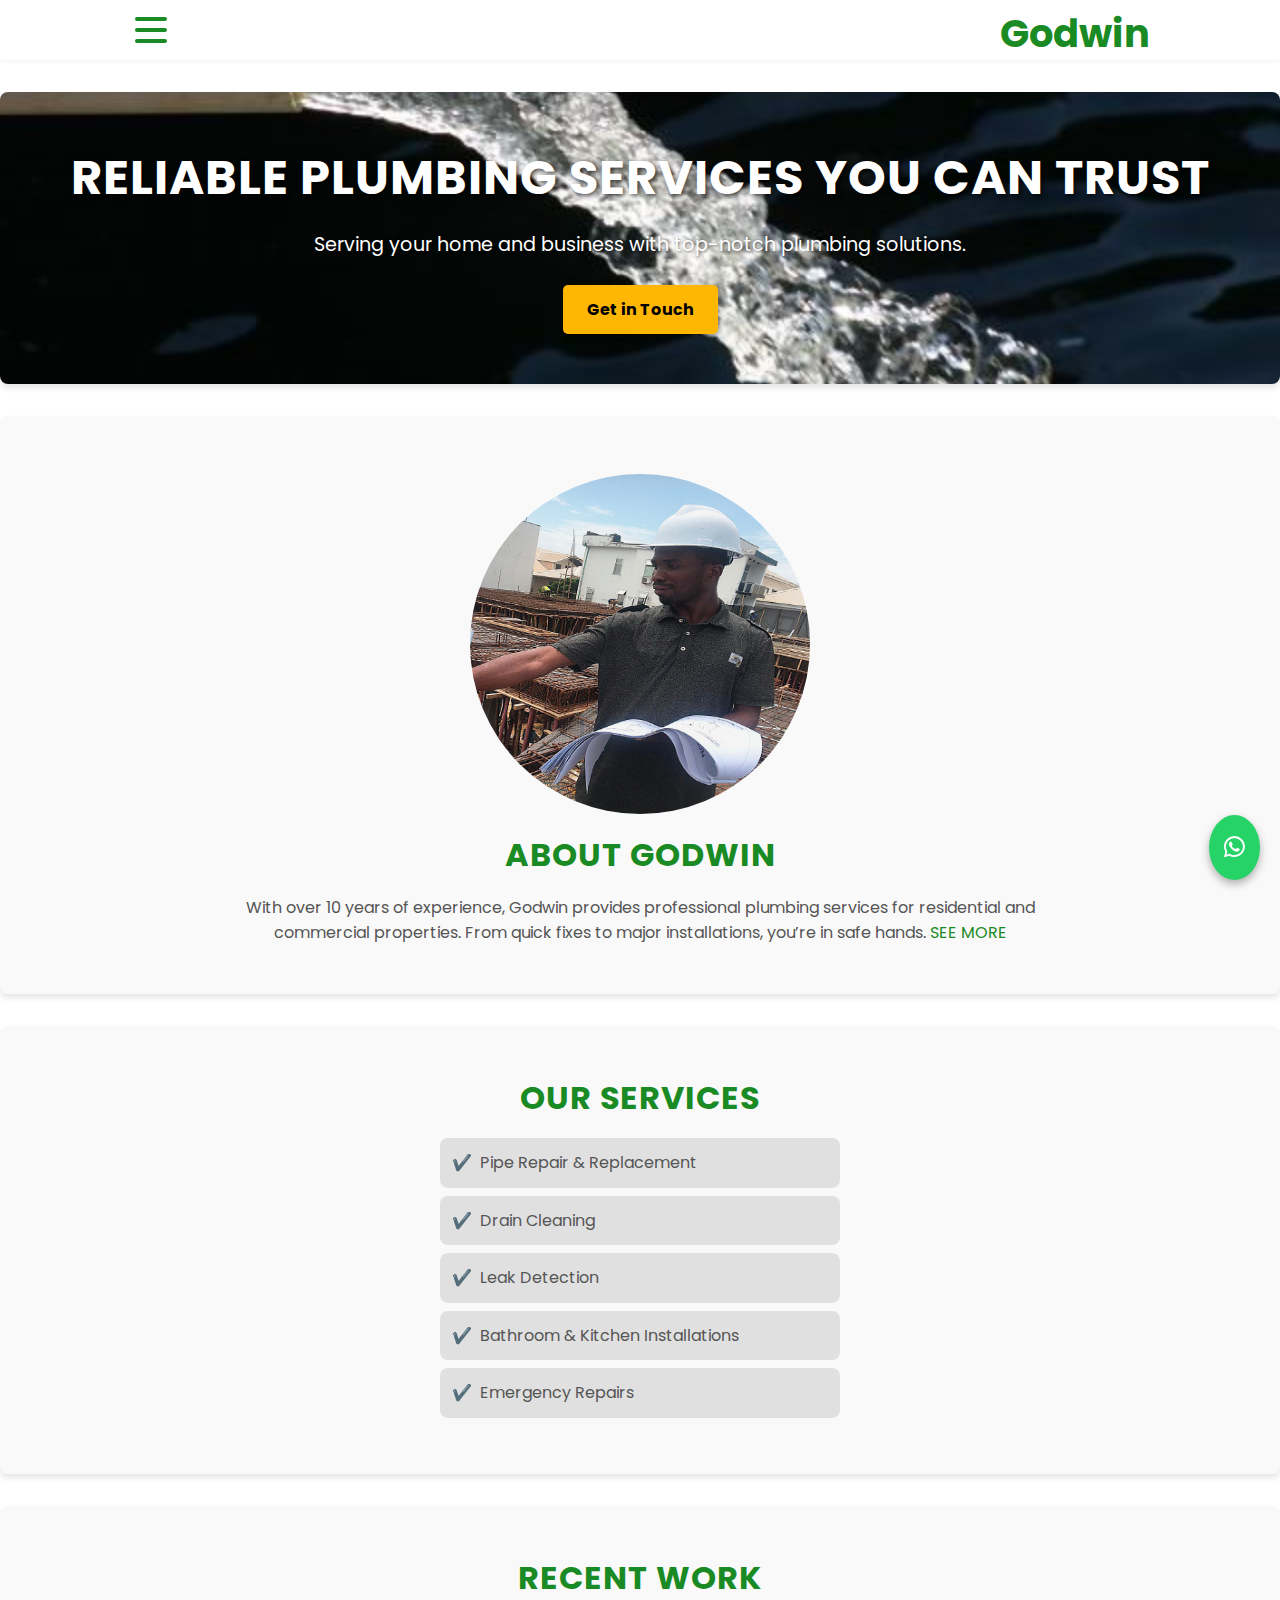
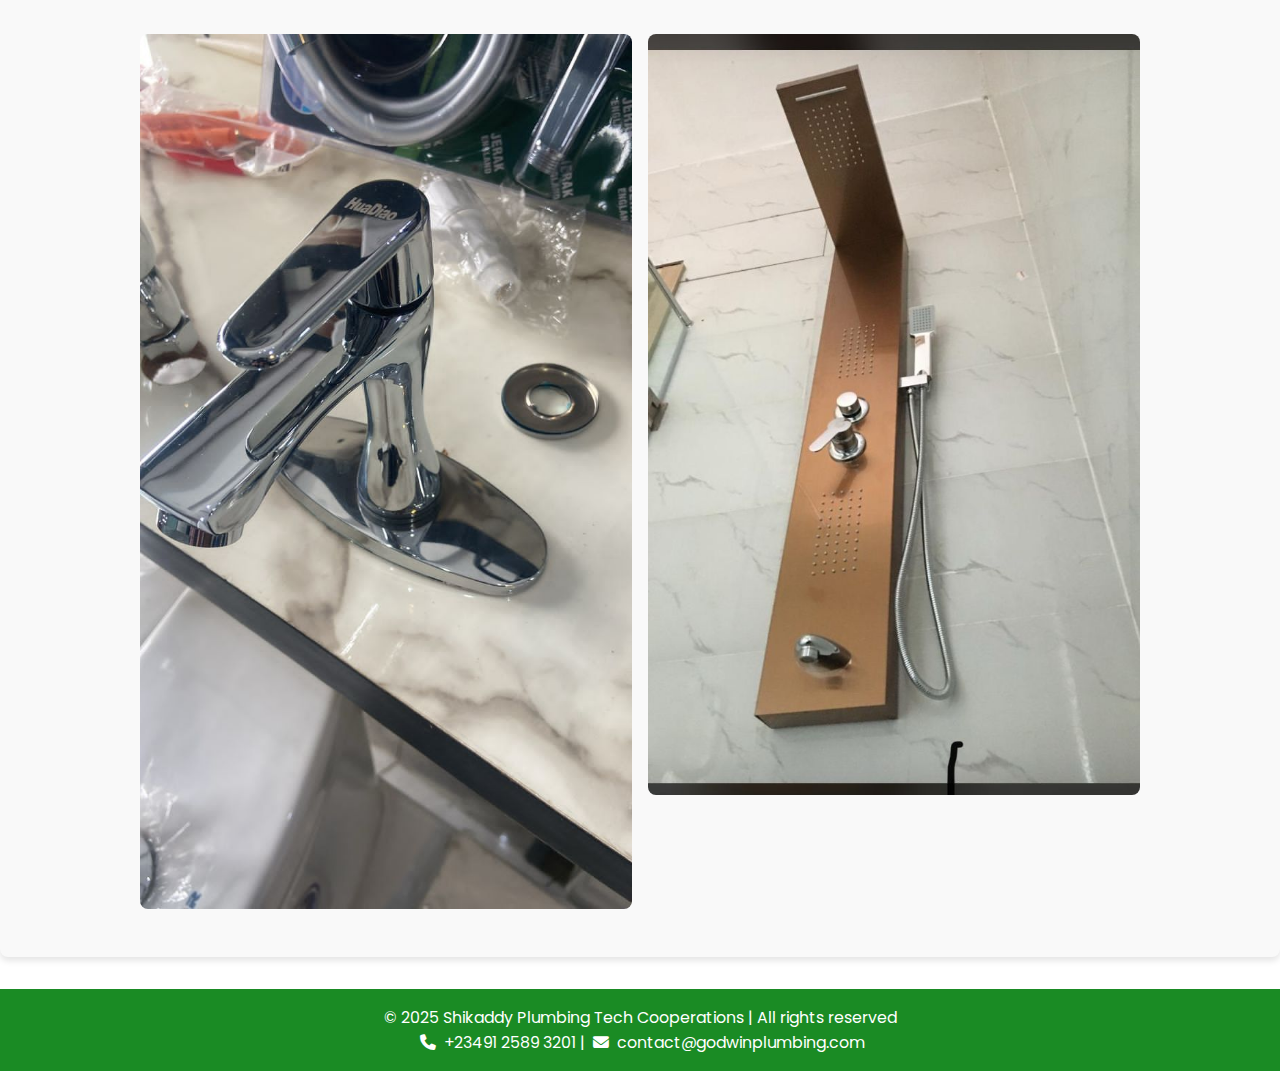
<file: Shikaddy Plumbing Tech/index.html>
<!DOCTYPE html>
<html lang="en">
<head>
  <meta charset="UTF-8">
  <meta name="viewport" content="width=device-width, initial-scale=1.0">
  <title>Shikaddy Plumbing Tech</title>
  <link rel="stylesheet" href="style.css">
  <link rel="stylesheet" href="https://cdnjs.cloudflare.com/ajax/libs/font-awesome/6.4.0/css/all.min.css">

</head>
  <body>
    <nav>
      <div class="navbar">
        <div class="container nav-container">
          <input class="checkbox" type="checkbox" name="" id="" />
          <div class="hamburger-lines">
            <span class="line line1"></span>
            <span class="line line2"></span>
            <span class="line line3"></span>
          </div>
          <div class="logo">
            <h1>Godwin</h1>
            
          </div>
          <ul class="menu-items">
            <li><a href="index.html">Home</a></li>
            <li><a href="about.html">About</a></li>
            <li><a href="services.html">Services</a></li>
            <li><a href="gallery.html">Gallery</a></li>
            <li><a href="contact.html">contact</a></li>
          </ul>
        </div>
      </div>
    </nav>
      <section class="hero">
        <h2>Reliable Plumbing Services You Can Trust</h2>
        <p>Serving your home and business with top-notch plumbing solutions.</p>
        <a href="contact.html" class="btn">Get in Touch</a>
      </section>
        <section class="about">
          <span><img src="img/Godwinimg copy.jpg" class="godwinimg" alt="godwin image" ></span>
          <h2>About Godwin</h2>
          <p>With over 10 years of experience, Godwin provides professional plumbing services for residential and commercial
            properties. From quick fixes to major installations, you’re in safe hands. <a href="about.html">SEE MORE</a></p>
        </section>
          <section class="services">
            <h2>Our Services</h2>
            <ul>
              <li>Pipe Repair & Replacement</li>
              <li>Drain Cleaning</li>
              <li>Leak Detection</li>
              <li>Bathroom & Kitchen Installations</li>
              <li>Emergency Repairs</li>
            </ul>
          </section>
          <section class="gallery">
            <h2>Recent Work</h2>
            <div class="gallery-grid">
              <img src="img/work1.jpg" alt="Pipe fix">
              <img src="img/work2.jpg" alt="Bathroom install">
            </div>
          </section>
          <a href="https://wa.me/2349125893201" class="whatsapp-float" target="_blank">
            <i class="fab fa-whatsapp"></i>
          </a>

          <footer>
            <p>&copy; 2025 Shikaddy Plumbing Tech Cooperations | All rights reserved</p>
            <p><i class="fas fa-phone"></i> +23491 2589 3201 | <i class="fas fa-envelope"></i> contact@godwinplumbing.com</p>
          </footer>
          
          <script src="script.js"></script>

  </body>
</html>
</file>
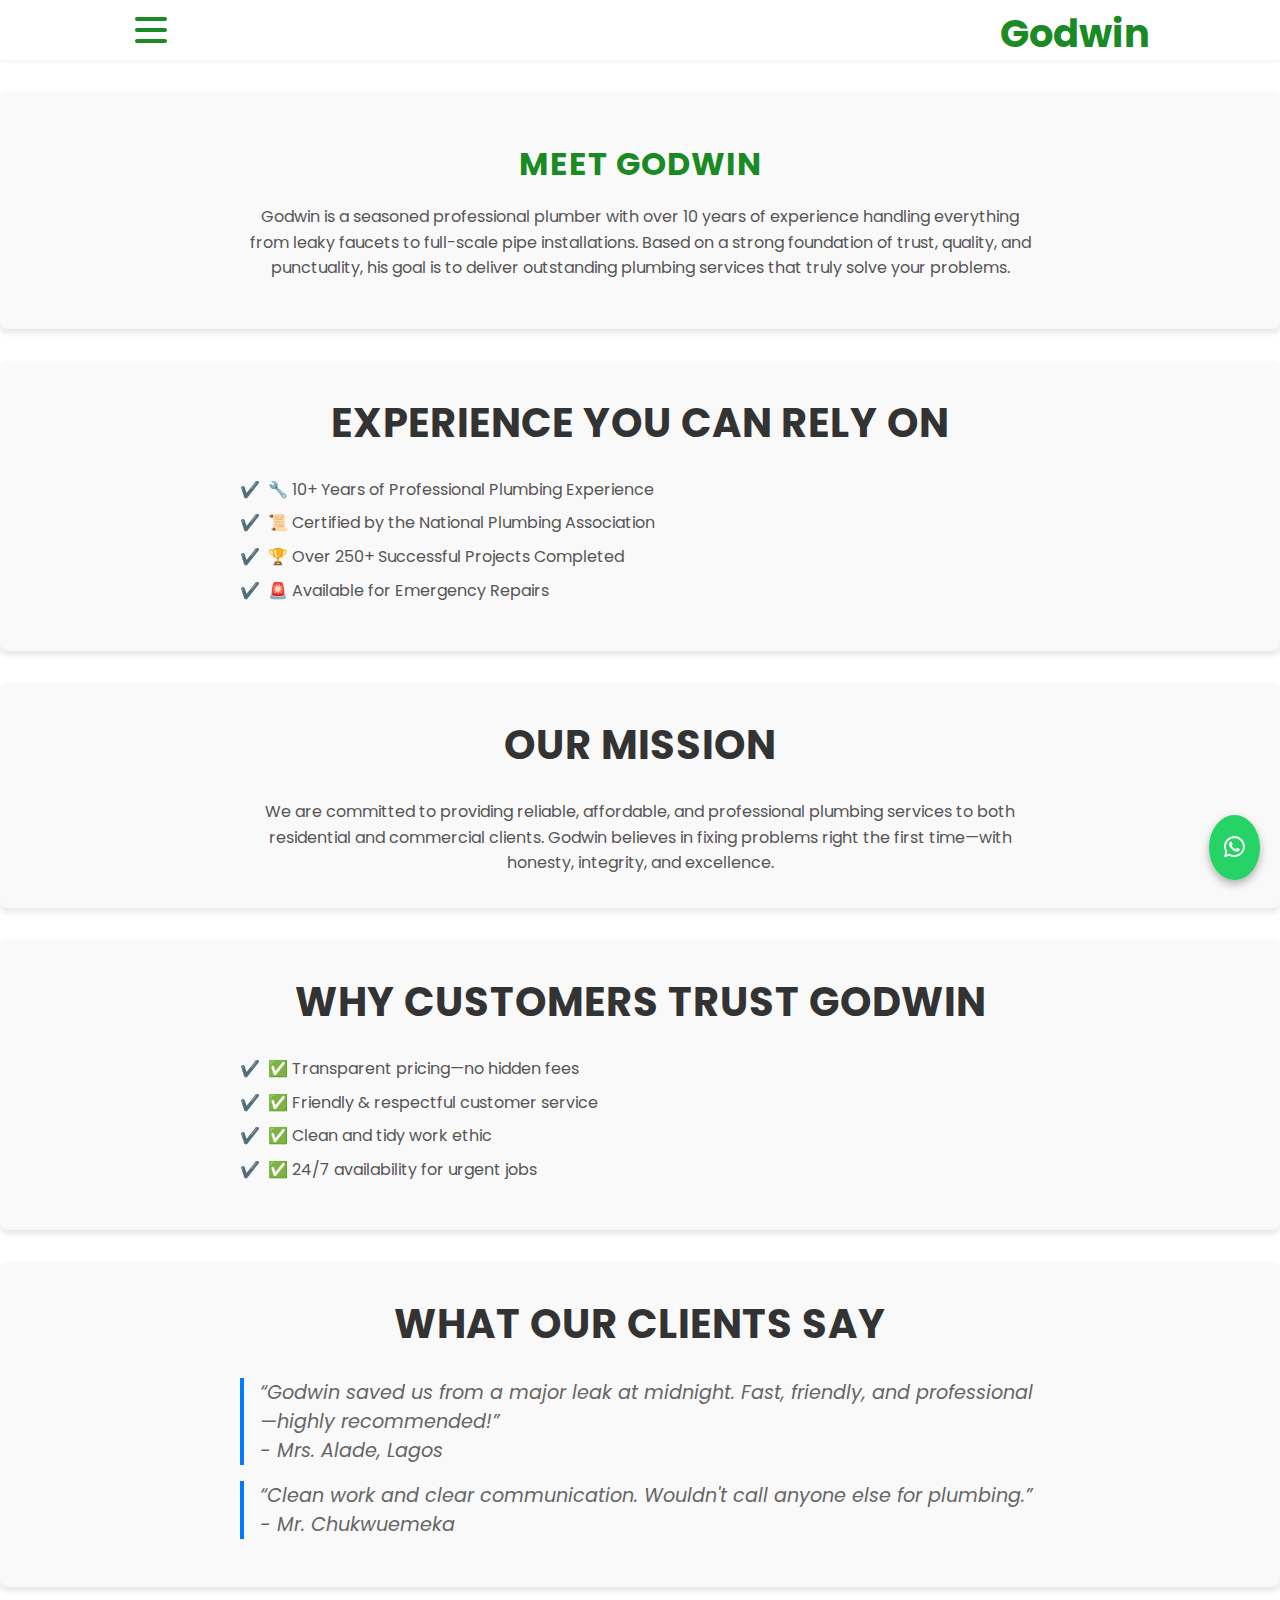
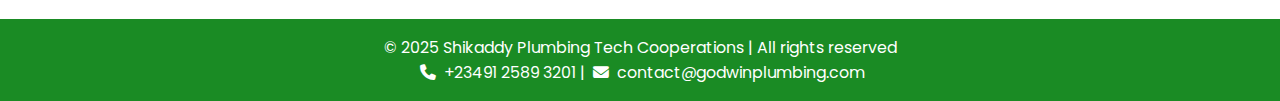
<file: Shikaddy Plumbing Tech/about.html>
<!DOCTYPE html>
<html lang="en">

<head>
    <meta charset="UTF-8">
    <meta name="viewport" content="width=device-width, initial-scale=1.0">
    <title>Shikaddy Plumbing Tech</title>
    <link rel="stylesheet" href="style.css">
    <link rel="stylesheet" href="https://cdnjs.cloudflare.com/ajax/libs/font-awesome/6.4.0/css/all.min.css">

</head>

<body>
    <nav>
        <div class="navbar">
            <div class="container nav-container">
                <input class="checkbox" type="checkbox" name="" id="" />
                <div class="hamburger-lines">
                    <span class="line line1"></span>
                    <span class="line line2"></span>
                    <span class="line line3"></span>
                </div>
                <div class="logo">
                    <h1>Godwin</h1>

                </div>
                <ul class="menu-items">
                    <li><a href="index.html">Home</a></li>
                    <li><a href="about.html">About</a></li>
                    <li><a href="services.html">Services</a></li>
                    <li><a href="gallery.html">Gallery</a></li>
                    <li><a href="contact.html">contact</a></li>
                </ul>
            </div>
        </div>
    </nav>
    <section class="about">
        <h2>Meet Godwin</h2>
        <p>
            Godwin is a seasoned professional plumber with over 10 years of experience
            handling everything from leaky faucets to full-scale pipe installations.
            Based on a strong foundation of trust, quality, and punctuality, his goal
            is to deliver outstanding plumbing services that truly solve your problems.
        </p>
    </section>
<section class="experience">
    <h2>Experience You Can Rely On</h2>
    <ul>
        <li>🔧 10+ Years of Professional Plumbing Experience</li>
        <li>📜 Certified by the National Plumbing Association</li>
        <li>🏆 Over 250+ Successful Projects Completed</li>
        <li>🚨 Available for Emergency Repairs</li>
    </ul>
</section>
<section class="mission">
    <h2>Our Mission</h2>
    <p>
        We are committed to providing reliable, affordable, and professional plumbing services to both residential and
        commercial clients. Godwin believes in fixing problems right the first time—with honesty, integrity, and
        excellence.
    </p>
</section>
<section class="why-us">
    <h2>Why Customers Trust Godwin</h2>
    <ul>
        <li>✅ Transparent pricing—no hidden fees</li>
        <li>✅ Friendly & respectful customer service</li>
        <li>✅ Clean and tidy work ethic</li>
        <li>✅ 24/7 availability for urgent jobs</li>
    </ul>
</section>
<section class="testimonials">
    <h2>What Our Clients Say</h2>
    <blockquote>
        “Godwin saved us from a major leak at midnight. Fast, friendly, and professional—highly recommended!”<br>
        <span>- Mrs. Alade, Lagos</span>
    </blockquote>

    <blockquote>
        “Clean work and clear communication. Wouldn't call anyone else for plumbing.”<br>
        <span>- Mr. Chukwuemeka</span>
    </blockquote>
</section>
<a href="https://wa.me/2349125893201" class="whatsapp-float" target="_blank">
    <i class="fab fa-whatsapp"></i>
</a>


        <footer>
            <p>&copy; 2025 Shikaddy Plumbing Tech Cooperations | All rights reserved</p>
            <p><i class="fas fa-phone"></i> +23491 2589 3201 | <i class="fas fa-envelope"></i> contact@godwinplumbing.com</p>
        </footer>
        
        <script src="script.js"></script>
        
        </body>
        
        </html>
</file>
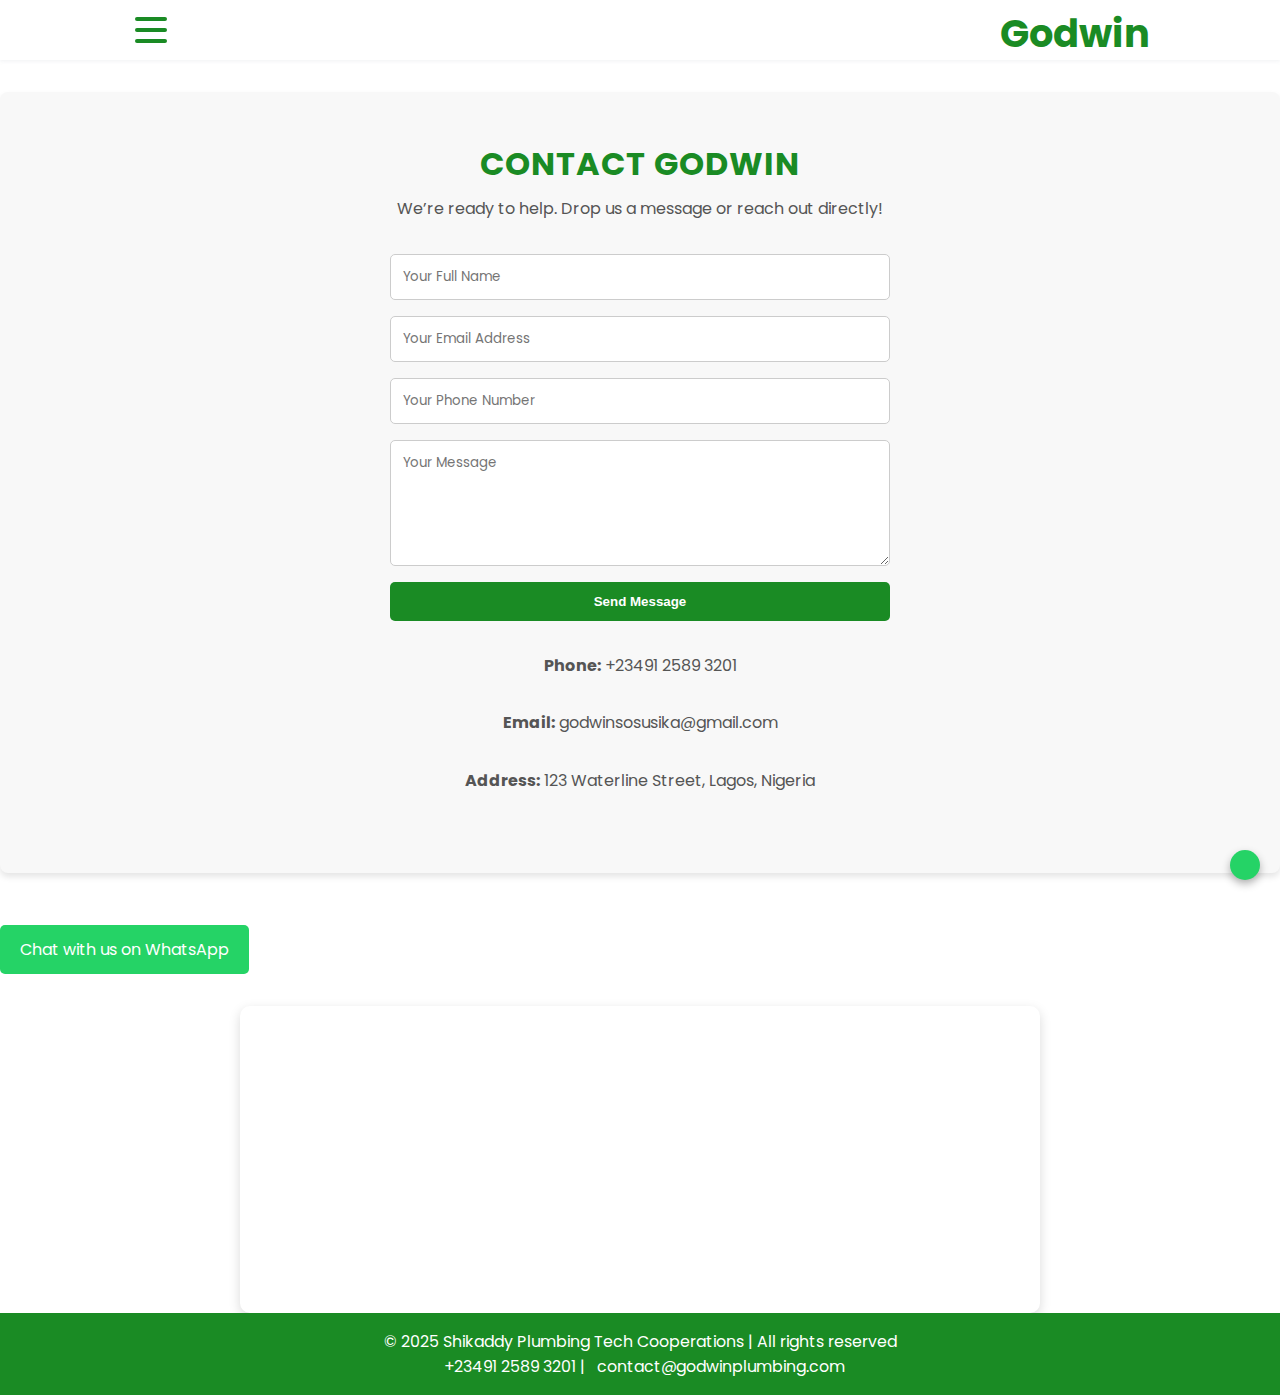
<file: Shikaddy Plumbing Tech/contact.html>
<!DOCTYPE html>
<html lang="en">

<head>
    <meta charset="UTF-8" />
    <meta name="viewport" content="width=device-width, initial-scale=1.0" />
    <title>Contact - Godwin Plumbing Services</title>
    <link href="https://fonts.googleapis.com/css2?family=Poppins:wght@400;600&display=swap" rel="stylesheet">

    <link rel="stylesheet" href="style.css" />
</head>

<body>
    <!-- Navbar -->
    <nav>
        <div class="navbar">
            <div class="container nav-container">
                <input class="checkbox" type="checkbox" />
                <div class="hamburger-lines">
                    <span class="line line1"></span>
                    <span class="line line2"></span>
                    <span class="line line3"></span>
                </div>
                <div class="logo">
                    <h1>Godwin</h1>
                </div>
                <div class="menu-items">
                    <li><a href="index.html">Home</a></li>
                    <li><a href="about.html">About</a></li>
                    <li><a href="services.html">Services</a></li>
                    <li><a href="gallery.html">Gallery</a></li>
                    <li><a href="contact.html" class="active">Contact</a></li>
                </div>
            </div>
        </div>
    </nav>

    <!-- Contact Section -->
    <section class="contact">
        <div class="container">
            <h2>Contact Godwin</h2>
            <p>We’re ready to help. Drop us a message or reach out directly!</p>

        <div class="contact-form">
        <form action="https://formsubmit.co/godwinsosusika@gmail.com" method="POST">


                <input type="text" name="name" placeholder="Your Full Name" required />
                <input type="email" name="email" placeholder="Your Email Address" required />
                <input type="tel" name="phone" placeholder="Your Phone Number" required />
                <textarea name="message" placeholder="Your Message" rows="5" required></textarea>
                <button type="submit" class="btn">Send Message</button>
            </form>
            <div id="form-response"></div>
        </div>

<div class="success-message" id="successMessage">
    <p>Thanks for contacting Godwin! We’ll get back to you soon.</p>
</div>

            <div class="contact-info">
                <p><strong>Phone:</strong> +23491 2589 3201</p>
                <p><strong>Email:</strong> godwinsosusika@gmail.com</p>
                <p><strong>Address:</strong> 123 Waterline Street, Lagos, Nigeria</p>
            </div>
        </div>
    </section>
    
<a href="https://wa.me/2349125893201?text=Hello,%20I%20need%20plumbing%20services." target="_blank"
    class="whatsapp-button">
    Chat with us on WhatsApp
</a>

    <div class="map-container">
        <iframe
            src="https://www.google.com/maps/embed?pb=!1m18!1m12!1m3!1d3976.9914022599043!2d3.3915318145170265!3d6.524379324289483!2m3!1f0!2f0!3f0!3m2!1i1024!2i768!4f13.1!3m3!1m2!1s0x103b8c610b9911cb%3A0x1fd1df2745cf3be!2sLagos%2C%20Nigeria!5e0!3m2!1sen!2sng!4v1617086637321!5m2!1sen!2sng"
            width="100%" height="300" style="border:0;" allowfullscreen="" loading="lazy">
        </iframe>
    </div>
<a href="https://wa.me/2349125893201" class="whatsapp-float" target="_blank">
    <i class="fab fa-whatsapp"></i>
</a>


        <footer>
            <p>&copy; 2025 Shikaddy Plumbing Tech Cooperations | All rights reserved</p>
            <p><i class="fas fa-phone"></i> +23491 2589 3201 | <i class="fas fa-envelope"></i> contact@godwinplumbing.com</p>
        </footer>
    <script src="script.js"></script>
    <script>
        document.getElementById('contact-form').addEventListener('submit', function (event) {
            event.preventDefault();

            let formData = new FormData(this);

            fetch('send-email.php', {
                method: 'POST',
                body: formData,
            })
                .then(response => response.text())
                .then(data => {
                    document.getElementById('form-response').innerHTML = data;
                })
                .catch(error => {
                    document.getElementById('form-response').innerHTML = "<div class='alert-error'>Error: Could not send message.</div>";
                });
        });
    </script>

</body>

</html>
</file>
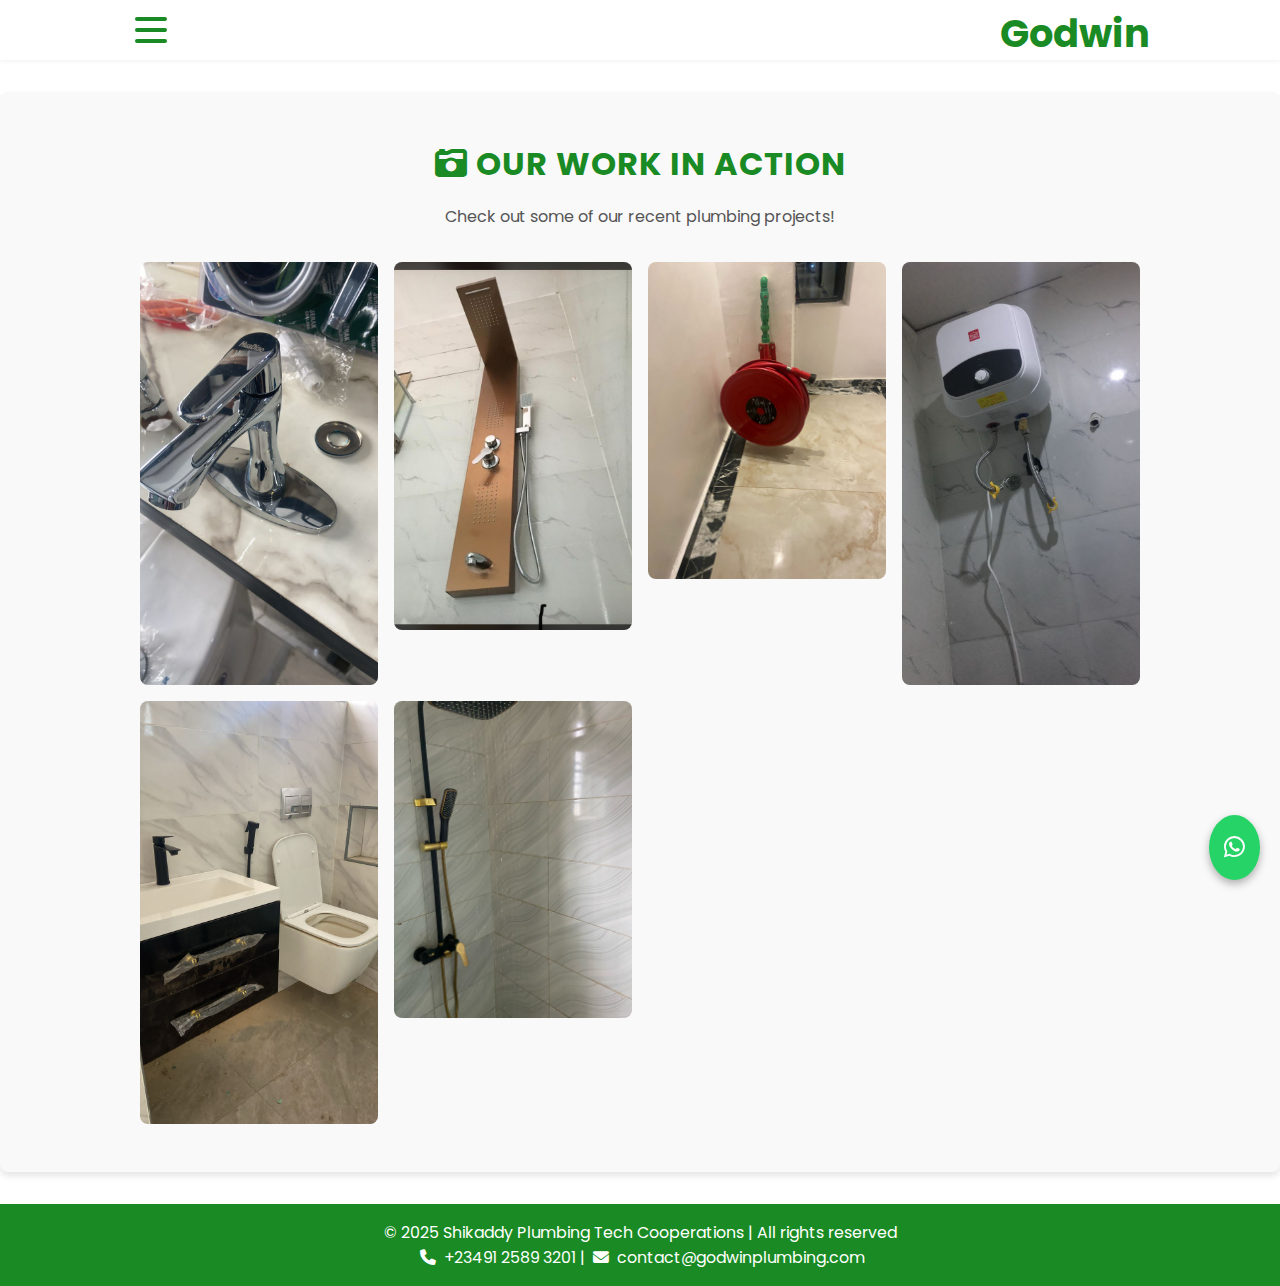
<file: Shikaddy Plumbing Tech/gallery.html>
<!DOCTYPE html>
<html lang="en">

<head>
    <meta charset="UTF-8">
    <meta name="viewport" content="width=device-width, initial-scale=1.0">
    <title>Shikaddy Plumbing Tech</title>
    <link rel="stylesheet" href="style.css">
    <link rel="stylesheet" href="https://cdnjs.cloudflare.com/ajax/libs/font-awesome/6.4.0/css/all.min.css">

</head>

<body>
    <nav>
        <div class="navbar">
            <div class="container nav-container">
                <input class="checkbox" type="checkbox" name="" id="" />
                <div class="hamburger-lines">
                    <span class="line line1"></span>
                    <span class="line line2"></span>
                    <span class="line line3"></span>
                </div>
                <div class="logo">
                    <h1>Godwin</h1>

                </div>
                <ul class="menu-items">
                    <li><a href="index.html">Home</a></li>
                    <li><a href="about.html">About</a></li>
                    <li><a href="services.html">Services</a></li>
                    <li><a href="gallery.html">Gallery</a></li>
                    <li><a href="contact.html">contact</a></li>
                </ul>
            </div>
        </div>
    </nav>

    <section class="gallery">
        <h2><i class="fas fa-camera-retro"></i> Our Work in Action</h2>
        <p>Check out some of our recent plumbing projects!</p>
    
        <div class="gallery-grid">
            <img src="img/work1.jpg" alt="Fixing pipe under sink" />
            <img src="img/work2.jpg" alt="Bathroom plumbing installation" />
            <img src="img/work3.jpg" alt="Water heater install" />
            <img src="img/work4.jpg" alt="Outdoor drainage solution" />
            <img src="img/work5.jpg" alt="Shower fixture install" />
            <img src="img/work6.jpg" alt="Sink pipe replacement" />
        </div>
        <div id="modal" class="modal">
            <span class="close">&times;</span>
            <img class="modal-content" id="modal-img">
            <div id="caption"></div>
        </div>
    </section>
    <a href="https://wa.me/2349125893201" class="whatsapp-float" target="_blank">
        <i class="fab fa-whatsapp"></i>
    </a>



<footer>
    <p>&copy; 2025 Shikaddy Plumbing Tech Cooperations | All rights reserved</p>
    <p><i class="fas fa-phone"></i> +23491 2589 3201 | <i class="fas fa-envelope"></i> contact@godwinplumbing.com</p>
</footer>

<script src="script.js"></script>

</body>

</html>
</file>
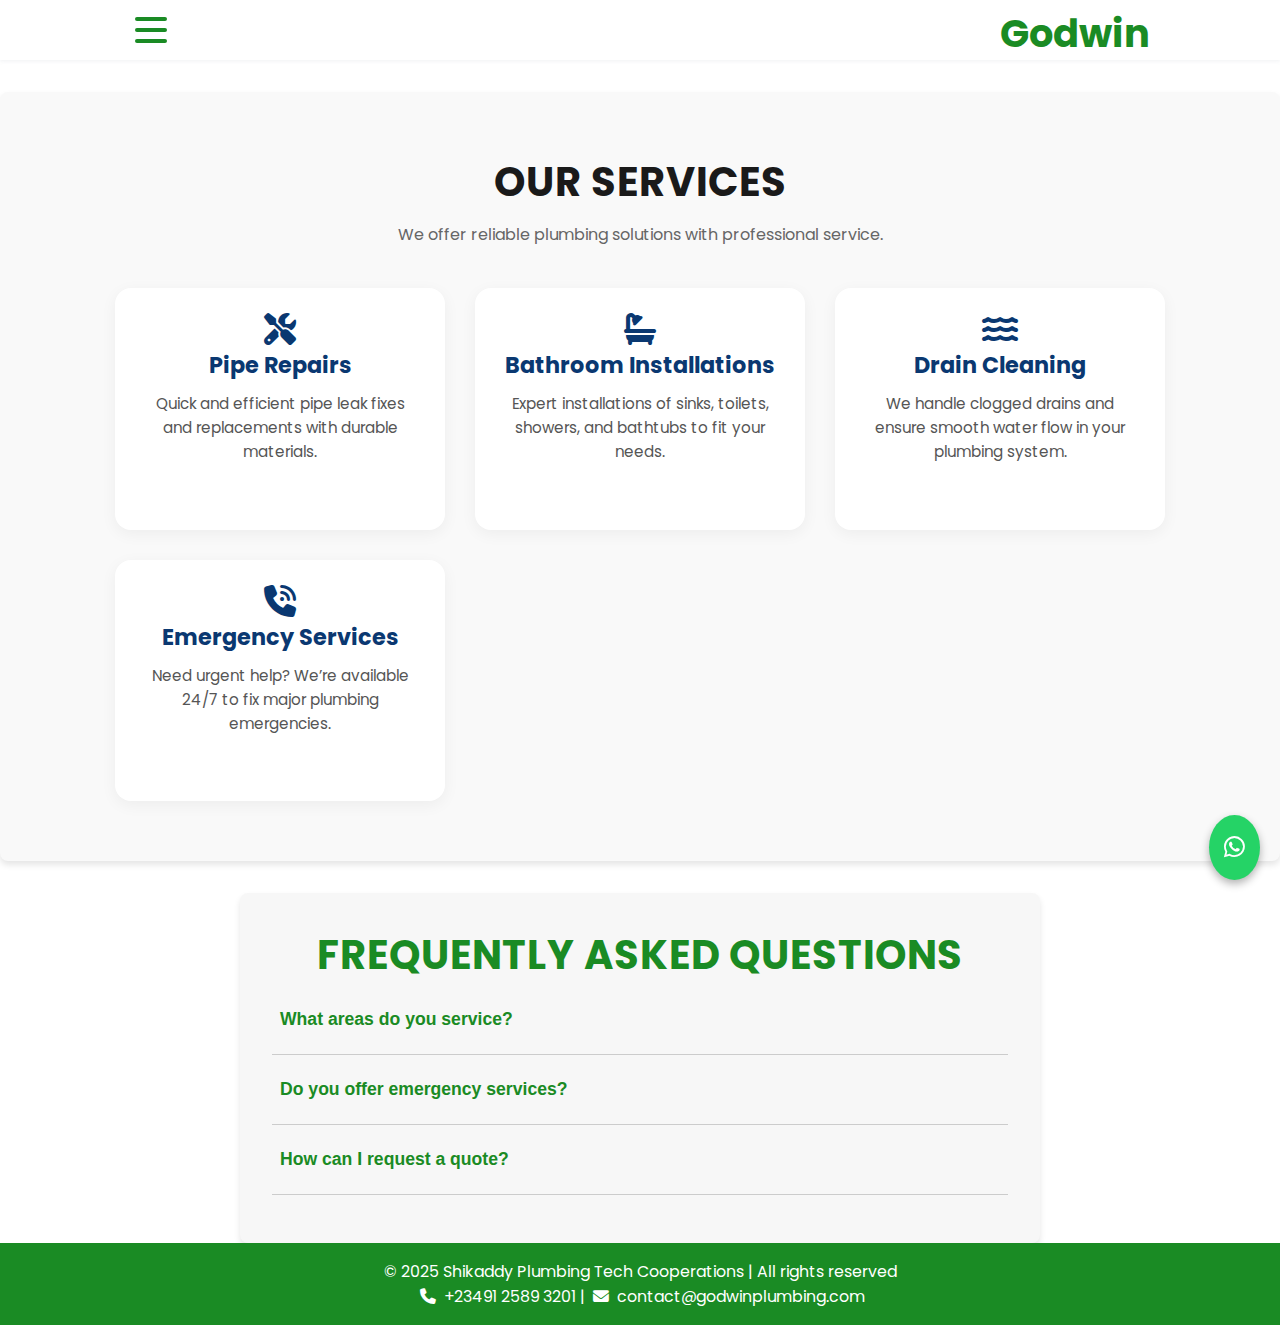
<file: Shikaddy Plumbing Tech/services.html>
<!DOCTYPE html>
<html lang="en">

<head>
    <meta charset="UTF-8">
    <meta name="viewport" content="width=device-width, initial-scale=1.0">
    <title>Shikaddy Plumbing Tech</title>
    <link rel="stylesheet" href="style.css">
    <link rel="stylesheet" href="https://cdnjs.cloudflare.com/ajax/libs/font-awesome/6.4.0/css/all.min.css">
    <link rel="stylesheet" href="https://cdnjs.cloudflare.com/ajax/libs/font-awesome/6.5.0/css/all.min.css">

</head>

<body>
    <nav>
        <div class="navbar">
            <div class="container nav-container">
                <input class="checkbox" type="checkbox" name="" id="" />
                <div class="hamburger-lines">
                    <span class="line line1"></span>
                    <span class="line line2"></span>
                    <span class="line line3"></span>
                </div>
                <div class="logo">
                    <h1>Godwin</h1>

                </div>
                <ul class="menu-items">
                    <li><a href="index.html">Home</a></li>
                    <li><a href="about.html">About</a></li>
                    <li><a href="services.html">Services</a></li>
                    <li><a href="gallery.html">Gallery</a></li>
                    <li><a href="contact.html">contact</a></li>
                </ul>
            </div>
        </div>
    </nav>
<section class="services-page">
    <div class="container">
        <h2>Our Services</h2>
        <p>We offer reliable plumbing solutions with professional service.</p>

        <div class="service-cards">
            <div class="service-card">
                <i class="fas fa-tools fa-2x" style="color: #0a3871;"></i>
                <h3>Pipe Repairs</h3>
                <p>Quick and efficient pipe leak fixes and replacements with durable materials.</p>
            </div>
            <div class="service-card">
                <i class="fas fa-bath fa-2x" style="color: #0a3871;"></i>
                <h3>Bathroom Installations</h3>
                <p>Expert installations of sinks, toilets, showers, and bathtubs to fit your needs.</p>
            </div>
            <div class="service-card">
                <i class="fas fa-water fa-2x" style="color: #0a3871;"></i>
                <h3>Drain Cleaning</h3>
                <p>We handle clogged drains and ensure smooth water flow in your plumbing system.</p>
            </div>
            <div class="service-card">
                <i class="fas fa-phone-volume fa-2x" style="color: #0a3871;"></i>
                <h3>Emergency Services</h3>
                <p>Need urgent help? We’re available 24/7 to fix major plumbing emergencies.</p>
            </div>
        </div>
    </div>
</section>
<section class="faq">
    <h2>Frequently Asked Questions</h2>
    <div class="faq-item">
        <button class="faq-question">What areas do you service?</button>
        <div class="faq-answer">We provide plumbing services throughout Nigeria and nearby areas.</div>
    </div>

    <div class="faq-item">
        <button class="faq-question">Do you offer emergency services?</button>
        <div class="faq-answer">Yes, we offer 24/7 emergency plumbing services. Call us anytime!</div>
    </div>

    <div class="faq-item">
        <button class="faq-question">How can I request a quote?</button>
        <div class="faq-answer">You can use the contact form or WhatsApp link to request a free quote.</div>
    </div>
</section>

<a href="https://wa.me/2349125893201" class="whatsapp-float" target="_blank">
    <i class="fab fa-whatsapp"></i>
</a>



    <footer>
        <p>&copy; 2025 Shikaddy Plumbing Tech Cooperations | All rights reserved</p>
        <p><i class="fas fa-phone"></i> +23491 2589 3201 | <i class="fas fa-envelope"></i> contact@godwinplumbing.com</p>
    </footer>
    <script>
        const questions = document.querySelectorAll(".faq-question");

        questions.forEach(q => {
            q.addEventListener("click", () => {
                const answer = q.nextElementSibling;
                answer.style.display = answer.style.display === "block" ? "none" : "block";
            });
        });
    </script>

    <script src="script.js"></script>
    
    </body>
    
    </html>
</file>
<file: Shikaddy Plumbing Tech/style.css>
@import url("https://fonts.googleapis.com/css2?family=Poppins:ital,wght@0,100;0,200;0,300;0,400;0,500;0,600;0,700;0,800;0,900;1,100;1,200;1,300;1,400;1,500;1,600;1,700;1,800;1,900&display=swap");

* {
    margin: 0;
    padding: 0;
    box-sizing: border-box;
}

body {
    font-family: "Poppins", sans-serif;
    
}

.container {
    max-width: 1050px;
    width: 90%;
    margin: auto;
}

.navbar {
    width: 100%;
    box-shadow: 0 1px 4px rgb(146 161 176 / 15%);
}

.nav-container {
    display: flex;
    justify-content: space-between;
    align-items: center;
    height: 62px;
    position: relative;
    z-index: 10; 
    background-color: #fff;
    width: 100%; 
}

.navbar .menu-items {
    position: relative;
    display: flex;
    background: none; /* Remove direct background */
}

.navbar .menu-items::before {
    content: "";
    position: absolute;
    top: 0;
    left: 0;
    width: 100%;
    height: 100%;
    background: url("img/heroimage.jpeg") no-repeat center center;
    background-size: cover;
    filter: blur(8px); /* Apply blur to the background image */
    z-index: -1; /* Ensure it stays behind the content */
}

.navbar .nav-container li {
    list-style: none;
}

.navbar .nav-container a {
    text-decoration: none;
    color: #0e2431;
    font-weight: 500;
    font-size: 1.2rem;
    padding: 0.7rem;
}

.navbar .nav-container a:hover {
    font-weight: bolder;
}

.nav-container {
    display: block;
    position: relative;
    height: 60px;
}

.nav-container .checkbox {
    position: absolute;
    display: block;
    height: 32px;
    width: 32px;
    top: 20px;
    left: 20px;
    z-index: 5;
    opacity: 0;
    cursor: pointer;
}

.nav-container .hamburger-lines {
    display: block;
    height: 26px;
    width: 32px;
    position: absolute;
    top: 17px;
    left: 20px;
    z-index: 2;
    display: flex;
    flex-direction: column;
    justify-content: space-between;
}

.nav-container .hamburger-lines .line {
    display: block;
    height: 4px;
    width: 100%;
    border-radius: 10px;
    background: #1a8b24;
}

.nav-container .hamburger-lines .line1 {
    transform-origin: 0% 0%;
    transition: transform 0.4s ease-in-out;
}

.nav-container .hamburger-lines .line2 {
    transition: transform 0.2s ease-in-out;
}

.nav-container .hamburger-lines .line3 {
    transform-origin: 0% 100%;
    transition: transform 0.4s ease-in-out;
}

.navbar .menu-items {
    padding-top: 120px;
    box-shadow: inset 0 0 2000px rgba(255, 255, 255, .5);
    height: 100vh;
    width: 100%;
    transform: translate(-150%);
    display: flex;
    flex-direction: column;
    margin-left: -40px;
    padding-left: 50px;
    transition: transform 0.5s ease-in-out;
    text-align: center;
}

.navbar .menu-items li {
    margin-bottom: 1.2rem;
    font-size: 1.5rem;
    font-weight: 500;
}

.logo {
    position: absolute;
    top: 5px;
    right: 15px;
    font-size: 1.2rem;
    color: #1a8b24;;
}

.nav-container input[type="checkbox"]:checked~.menu-items {
    transform: translateX(0);
}

.nav-container input[type="checkbox"]:checked~.hamburger-lines .line1 {
    transform: rotate(45deg);
}

.nav-container input[type="checkbox"]:checked~.hamburger-lines .line2 {
    transform: scaleY(0);
}

.nav-container input[type="checkbox"]:checked~.hamburger-lines .line3 {
    transform: rotate(-45deg);
}

.nav-container input[type="checkbox"]:checked~.logo {
    display: none;
}
.hero {
    position: relative;
    z-index: 1;
    background-image: url("img/heroimg.jpg");
    background-size: cover;
    background-position: center;
    color: white;
    padding: 50px 20px;
    text-align: center;
    overflow-x: hidden;
}

.hero::before {
    content: '';
    position: absolute;
    top: 0;
    left: 0;
    width: 100%;
    height: 100%;
    /* Dark overlay */
    z-index: 1;
}

.hero h2,
.hero p,
.hero .btn {
    position: relative;
    z-index: 2;
}
.hero h2 {
    font-size: 3rem;
    /* Larger font size for emphasis */
    color: #fff;
    /* White text for contrast */
    text-align: center;
    /* Center-align the text */
    font-weight: bold;
    /* Make the text bold */
    text-shadow: 2px 2px 5px rgba(0, 0, 0, 0.7);
    /* Add a shadow for better readability */
    margin-bottom: 1rem;
    /* Add spacing below the heading */
}

.hero p {
    font-size: 1.2rem;
    /* Slightly smaller than the heading */
    color: #fff;
    /* White text for contrast */
    text-align: center;
    /* Center-align the text */
    margin-bottom: 1.5rem;
    /* Add spacing below the paragraph */
    text-shadow: 1px 1px 3px rgba(0, 0, 0, 0.5);
    /* Subtle shadow for readability */
}

.hero .btn {
    display: inline-block;
    background-color: #ffb703;
    /* Bright button color for contrast */
    color: #000;
    /* Black text for readability */
    padding: 0.75rem 1.5rem;
    /* Add padding for a button-like appearance */
    text-decoration: none;
    /* Remove underline */
    font-size: 1rem;
    /* Button text size */
    font-weight: bold;
    /* Make button text bold */
    border-radius: 5px;
    /* Rounded corners */
    box-shadow: 2px 2px 5px rgba(0, 0, 0, 0.3);
    /* Add shadow for depth */
    transition: background-color 0.3s ease, transform 0.3s ease;
    /* Smooth hover effect */
}

.hero .btn:hover {
    background-color: #e09b00;
    /* Darker shade on hover */
    transform: scale(1.05);
    /* Slightly enlarge on hover */
}
.btn {
    display: inline-block;
    background-color: #ffb703;
    color: #000;
    padding: 0.75rem 1.5rem;
    text-decoration: none;
    border-radius: 5px;
    font-weight: bold;
    transition: background 0.3s;
}

.btn:hover {
    background-color: #ff9900;
}
.about,
.services,
.gallery {
    padding: 3rem 2rem;
    text-align: center;
}

.about h2,
.services h2,
.gallery h2 {
    font-size: 2rem;
    margin-bottom: 1rem;
    color: #1a8b24;
}

.about p,
.services ul {
    max-width: 800px;
    margin: auto;
    font-size: 1rem;
}
a{
    color: #1a8b24;
    text-decoration: none;
}
.godwinimg{
    border-radius: 100%;
    height: 40vh;
    width: 40vh;
    margin: 0;
    padding: 10px;
    transition: 2s;
   
}
.godwinimg:hover{
 box-shadow: darkgray 1px 0px 2px;
}
.services ul {
    list-style: none;
    padding: 0;
}

.services ul li {
    background: #e0e0e0;
    margin: 0.5rem auto;
    padding: 0.75rem;
    border-radius: 8px;
    max-width: 400px;
    transition: background 0.3s;
}

.services ul li:hover {
    background: #d1d1d1;
}
.gallery-grid {
    display: grid;
    grid-template-columns: repeat(auto-fit, minmax(200px, 1fr));
    gap: 1rem;
    max-width: 1000px;
    margin: auto;
    margin-top: 2rem;
}

.gallery-grid img {
    width: 100%;
    border-radius: 8px;
    transition: transform 0.3s;
}

.gallery-grid img:hover {
    transform: scale(1.03);
}

footer {
    padding: 20px;
    background-color: #1a8b24;
    color: #fff;
    text-align: center;
    padding: 1rem;
    font-size: 0.99rem;
    width: 100%;
}

footer i {
    margin: 0 0.25rem;
}

footer a {
    color: #fff;
    text-decoration: none;
}
/* General section styling */
section {
    padding: 2rem;
    margin: 2rem 0;
    background-color: #f9f9f9;
    /* Light background for contrast */
    border-radius: 8px;
    box-shadow: 0 4px 6px rgba(0, 0, 0, 0.1);
    /* Subtle shadow for depth */
}

/* Section headings */
section h2 {
    font-size: 2.5rem; /* Match the size of the first heading */
    color: #333; /* Darker text for readability */
    text-align: center; /* Center-align all headings */
    font-weight: bold; /* Ensure bold styling */
    margin-bottom: 1.5rem; /* Add spacing below the heading */
    text-transform: uppercase; /* Optional: Make text uppercase for consistency */
    letter-spacing: 1px; /* Optional: Add slight spacing between letters */
}
/* Section paragraphs */
section p {
    font-size: 1rem;
    line-height: 1.6;
    color: #555;
    /* Softer text color for body text */
    text-align: center;
    margin: 0 auto;
    max-width: 800px;
    /* Limit width for better readability */
}

/* Section lists */
section ul {
    list-style: none;
    padding: 0;
    margin: 1rem auto;
    max-width: 800px;
    /* Limit width for better layout */
}

section ul li {
    font-size: 1rem;
    line-height: 1.6;
    color: #555;
    margin-bottom: 0.5rem;
    display: flex;
    align-items: center;
}

section ul li::before {
    content: "✔️";
  
    margin-right: 0.5rem;
    color: #007BFF;
}

/* Blockquote styling for testimonials */
section blockquote {
    font-size: 1.2rem;
    font-style: italic;
    color: #666;
    border-left: 4px solid #007BFF;
    /* Accent border */
    padding-left: 1rem;
    margin: 1rem auto;
    max-width: 800px;
}
.contact {
    padding: 3rem 2rem;
    background: #f8f8f8;
    text-align: center;
}

.contact h2 {
    font-size: 2rem;
    margin-bottom: 0.5rem;
    color: #1a8b24;
}

.contact p {
    max-width: 600px;
    margin: 0 auto 2rem;
    font-size: 1rem;
}

.contact-form form {
    display: flex;
    flex-direction: column;
    gap: 1rem;
    max-width: 500px;
    margin: auto;
}

.contact-form input,
.contact-form textarea {
    padding: 0.75rem;
    border: 1px solid #ccc;
    border-radius: 5px;
    font-family: "Poppins", sans-serif;
}

.contact-form .btn {
    background-color: #1a8b24;
    color: white;
    border: none;
    cursor: pointer;
}

.contact-form .btn:hover {
    background-color: #156b1c;
}

.contact-info {
    margin-top: 2rem;
    font-size: 0.95rem;
    color: #333;
}
.map-container {
    margin-top: 2rem;
    max-width: 800px;
    margin-left: auto;
    margin-right: auto;
    border-radius: 10px;
    overflow: hidden;
    box-shadow: 0 4px 12px rgba(0, 0, 0, 0.15);
}
.success-message {
    display: none;
    /* Hidden by default */
    background-color: #28a745;
    /* Green background */
    color: white;
    padding: 15px;
    margin: 20px 0;
    border-radius: 5px;
    font-size: 1rem;
    text-align: center;
    box-shadow: 0 4px 12px rgba(0, 0, 0, 0.1);
    animation: slideDown 0.5s ease-out;
}

@keyframes slideDown {
    from {
        opacity: 0;
        transform: translateY(-20px);
    }

    to {
        opacity: 1;
        transform: translateY(0);
    }
}
.whatsapp-button {
    background-color: #25d366;
    color: white;
    padding: 12px 20px;
    border-radius: 5px;
    font-size: 16px;
    text-decoration: none;
    display: inline-block;
    margin-top: 20px;
}

.whatsapp-button:hover {
    background-color: #128c7e;
}
.alert-success {
    background-color: #4CAF50;
    color: white;
    padding: 15px;
    margin-top: 15px;
    border-radius: 5px;
    text-align: center;
}

.alert-error {
    background-color: #f44336;
    color: white;
    padding: 15px;
    margin-top: 15px;
    border-radius: 5px;
    text-align: center;
}
.services-page {
    padding: 60px 20px;
    background-color: #f9f9f9;
    text-align: center;
}

.services-page h2 {
    font-size: 2.5rem;
    color: #1a1a1a;
    margin-bottom: 10px;
}

.services-page p {
    color: #666;
    margin-bottom: 40px;
}

/* Service Cards */
.service-cards {
    display: grid;
    grid-template-columns: repeat(auto-fit, minmax(260px, 1fr));
    gap: 30px;
}

.service-card {
    background-color: #ffffff;
    padding: 25px;
    border-radius: 16px;
    box-shadow: 0 4px 16px rgba(0, 0, 0, 0.05);
    transition: all 0.3s ease;
}

.service-card:hover {
    transform: translateY(-6px);
    box-shadow: 0 6px 20px rgba(0, 0, 0, 0.08);
}

.service-card h3 {
    font-size: 1.4rem;
    color: #0a3871;
    margin-bottom: 10px;
}

.service-card p {
    font-size: 0.95rem;
    color: #555;
    line-height: 1.6;
}
.modal {
    display: none;
    position: fixed;
    z-index: 100;
    padding-top: 80px;
    left: 0;
    top: 0;
    width: 100%;
    height: 100%;
    overflow: auto;
    background-color: rgba(0, 0, 0, 0.9);
    animation: fadeIn 0.5s ease;
}

.modal-content {
    display: block;
    margin: auto;
    max-width: 90%;
    max-height: 80vh;
    animation: zoomIn 0.6s ease;
    border-radius: 8px;
}

@keyframes zoomIn {
    from {
        transform: scale(0.7);
    }

    to {
        transform: scale(1);
    }
}

@keyframes fadeIn {
    from {
        opacity: 0;
    }

    to {
        opacity: 1;
    }
}

.close {
    position: absolute;
    top: 30px;
    right: 40px;
    color: #fff;
    font-size: 40px;
    font-weight: bold;
    cursor: pointer;
    transition: 0.3s;
}

.close:hover {
    color: #ffb703;
}
.whatsapp-float {
    position: fixed;
    bottom: 20px;
    right: 20px;
    background-color: #25d366;
    color: white;
    border-radius: 50%;
    padding: 15px;
    font-size: 24px;
    z-index: 1000;
    box-shadow: 0 4px 8px rgba(0, 0, 0, 0.3);
}
.faq {
    padding: 2rem;
    background-color: #f7f7f7;
    max-width: 800px;
    margin: auto;
    border-radius: 8px;
}

.faq h2 {
    color: #1a8b24;
    margin-bottom: 1rem;
    text-align: center;
}

.faq-item {
    margin-bottom: 1rem;
    border-bottom: 1px solid #ccc;
    padding-bottom: 1rem;
}

.faq-question {
    width: 100%;
    text-align: left;
    font-weight: bold;
    background: none;
    border: none;
    font-size: 1.1rem;
    padding: 0.5rem;
    cursor: pointer;
    color: #1a8b24;
    transition: 0.3s;
}

.faq-question:hover {
    color: #ff9900;
}

.faq-answer {
    display: none;
    padding: 0.5rem 1rem;
    font-size: 0.95rem;
    color: #333;
}
</file>
